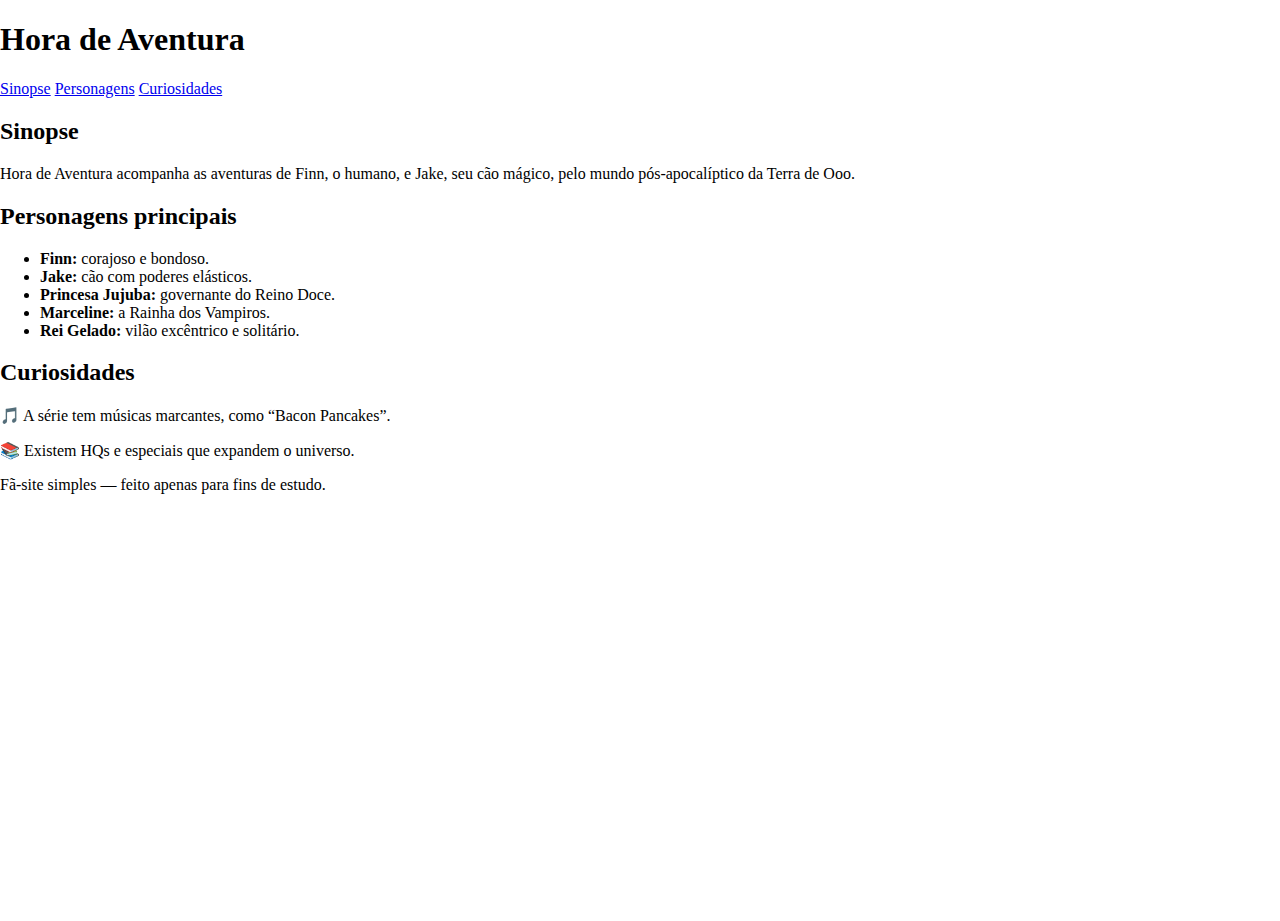
<file: index.html>
<!DOCTYPE html>
<html lang="pt-br">
<head>
  <meta charset="UTF-8">
  <meta name="viewport" content="width=device-width, initial-scale=1.0">
  <title>Hora de Aventura</title>
  <link rel="stylesheet" href="style.css">
</head>
<body>
  <header>
    <h1>Hora de Aventura</h1>
    <nav>
      <a href="#sinopse">Sinopse</a>
      <a href="#personagens">Personagens</a>
      <a href="#curiosidades">Curiosidades</a>
    </nav>
  </header>

  <main>
    <section id="sinopse">
      <h2>Sinopse</h2>
      <p>
        Hora de Aventura acompanha as aventuras de Finn, o humano, e Jake, seu cão mágico,
        pelo mundo pós-apocalíptico da Terra de Ooo.
      </p>
    </section>

    <section id="personagens">
      <h2>Personagens principais</h2>
      <ul>
        <li><strong>Finn:</strong> corajoso e bondoso.</li>
        <li><strong>Jake:</strong> cão com poderes elásticos.</li>
        <li><strong>Princesa Jujuba:</strong> governante do Reino Doce.</li>
        <li><strong>Marceline:</strong> a Rainha dos Vampiros.</li>
        <li><strong>Rei Gelado:</strong> vilão excêntrico e solitário.</li>
      </ul>
    </section>

    <section id="curiosidades">
      <h2>Curiosidades</h2>
      <p>🎵 A série tem músicas marcantes, como “Bacon Pancakes”.</p>
      <p>📚 Existem HQs e especiais que expandem o universo.</p>
    </section>
  </main>

  <footer>
    <p>Fã-site simples — feito apenas para fins de estudo.</p>
  </footer>
</body>
</html>
</file>
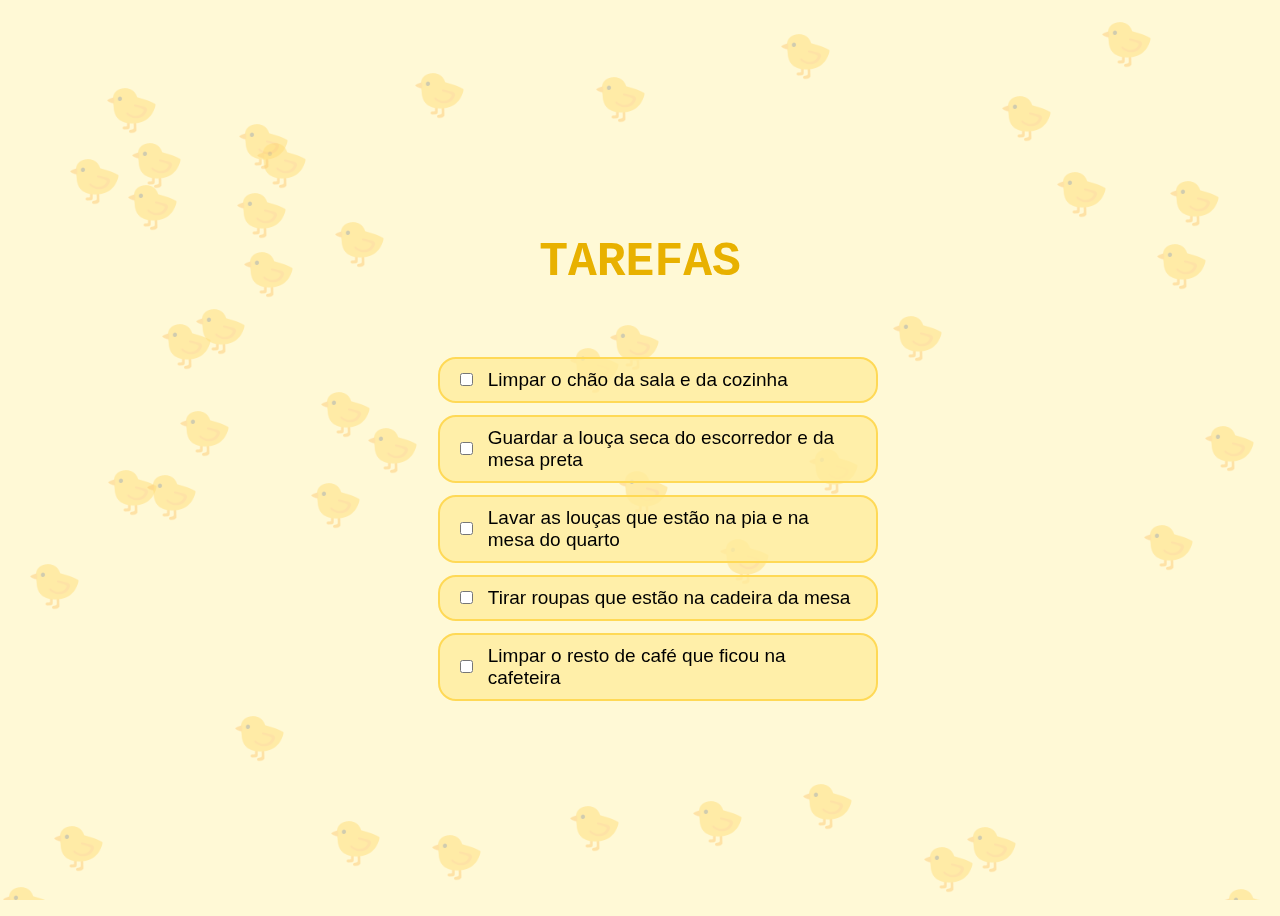
<file: checklist/index.html>
<!DOCTYPE html>
<html lang="pt-BR">
  <head>
    <meta charset="UTF-8" />
    <title>Tarefas</title>
    <link rel="stylesheet" href="style.css" />
  </head>
  <body>
    <h1>TAREFAS</h1>
    <div class="lista">
      <label
        ><input type="checkbox" /> Limpar o chão da sala e da cozinha</label
      >
      <label
        ><input type="checkbox" /> Guardar a louça seca do escorredor e da mesa
        preta</label
      >
      <label
        ><input type="checkbox" /> Lavar as louças que estão na pia e na mesa do
        quarto</label
      >
      <label
        ><input type="checkbox" /> Tirar roupas que estão na cadeira da
        mesa</label
      >
      <label
        ><input type="checkbox" /> Limpar o resto de café que ficou na
        cafeteira</label
      >
    </div>

    <canvas id="patos"></canvas>

    <script src="script.js"></script>
  </body>
</html>
</file>
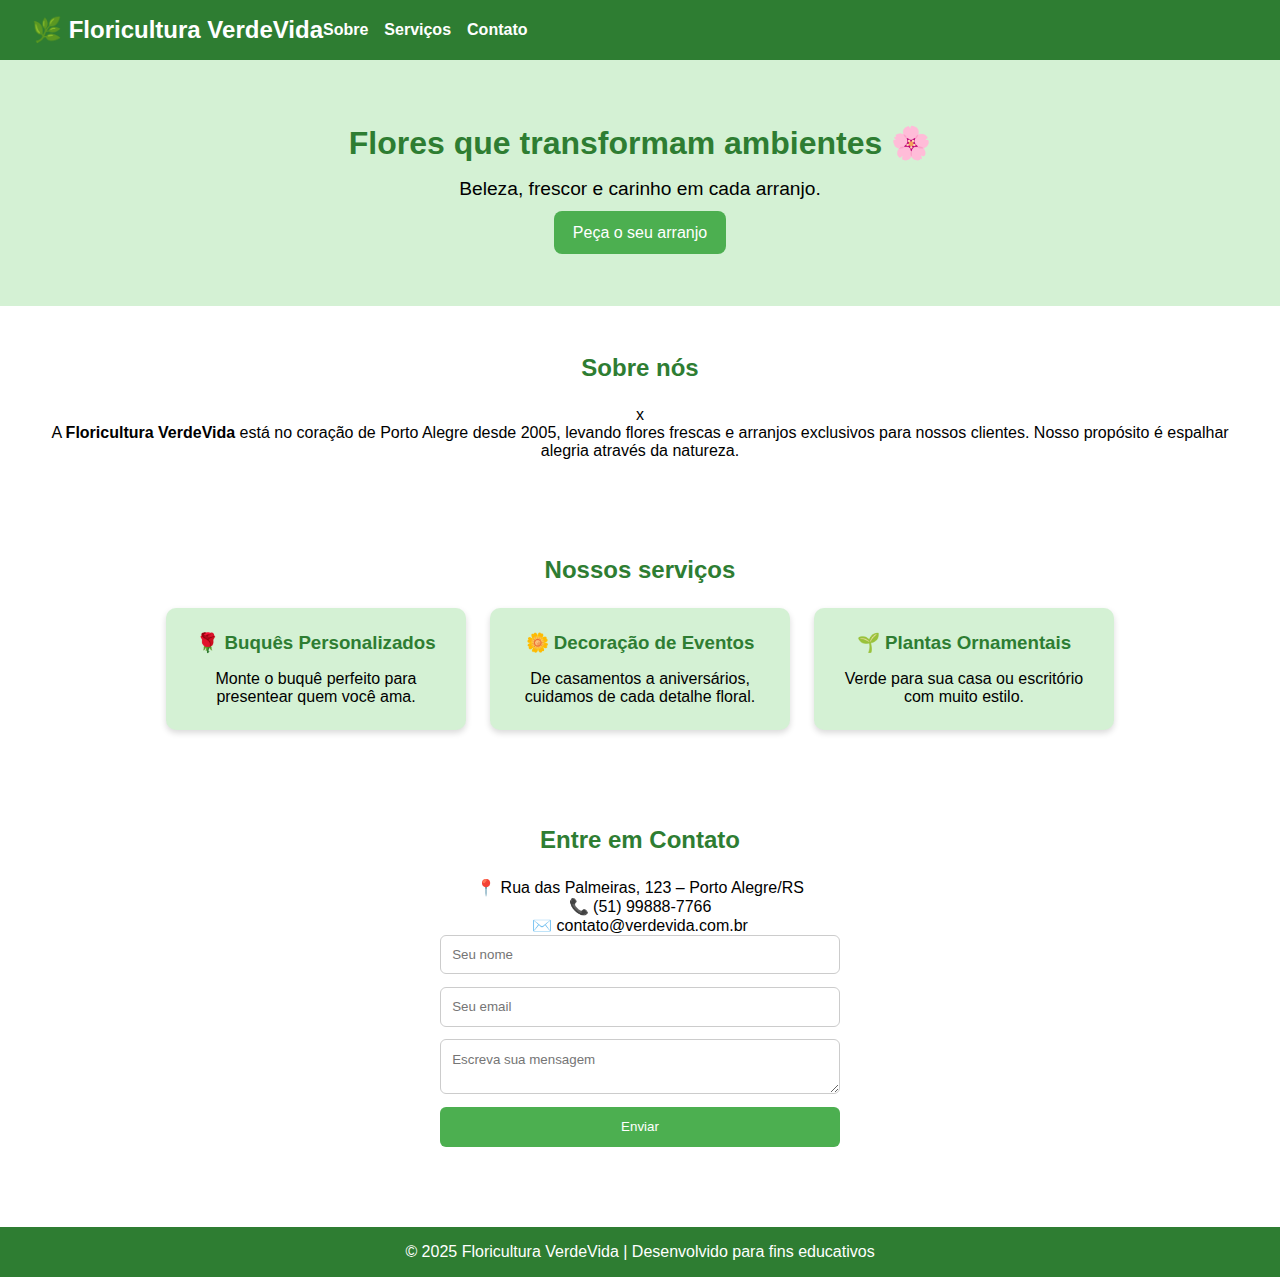
<file: floricultura/index.html>
<!DOCTYPE html>
<html lang="pt-br">
<head>
  <meta charset="UTF-8">
  <meta name="viewport" content="width=device-width, initial-scale=1.0">
  <title>Floricultura VerdeVida</title>
  <link rel="stylesheet" href="style.css">
</head>
<body>
  <!-- Cabeçalho -->
  <header>
    <h1>🌿 Floricultura VerdeVida</h1>
    <nav>
      <ul>
        <li><a href="#sobre">Sobre</a></li>
        <li><a href="#servicos">Serviços</a></li>
        <li><a href="#contato">Contato</a></li>
      </ul>
    </nav>
  </header>

  <!-- Seção Hero -->
  <section class="hero">
    <h2>Flores que transformam ambientes 🌸</h2>
    <p>Beleza, frescor e carinho em cada arranjo.</p>
    <a href="#contato" class="btn">Peça o seu arranjo</a>

  </section>

  <!-- Sobre --> 
  <section id="sobre">
    <h2>Sobre nós</h2> x
    <p>A <strong>Floricultura VerdeVida</strong> está no coração de Porto Alegre desde 2005, levando flores frescas e arranjos exclusivos para nossos clientes. Nosso propósito é espalhar alegria através da natureza.</p>
  </section>

  <!-- Serviços -->
  <section id="servicos">
    <h2>Nossos serviços</h2>
    <div class="cards">
      <div class="card">
        <h3>🌹 Buquês Personalizados</h3>
        <p>Monte o buquê perfeito para presentear quem você ama.</p>
      </div>
      <div class="card">
        <h3>🌼 Decoração de Eventos</h3>
        <p>De casamentos a aniversários, cuidamos de cada detalhe floral.</p>
      </div>
      <div class="card">
        <h3>🌱 Plantas Ornamentais</h3>
        <p>Verde para sua casa ou escritório com muito estilo.</p>
      </div>
    </div>
  </section>

  <!-- Contato -->
  <section id="contato">
    <h2>Entre em Contato</h2>
    <p>📍 Rua das Palmeiras, 123 – Porto Alegre/RS</p>
    <p>📞 (51) 99888-7766</p>
    <p>✉️ contato@verdevida.com.br</p>

    <form>
      <input type="text" placeholder="Seu nome" required>
      <input type="email" placeholder="Seu email" required>
      <textarea placeholder="Escreva sua mensagem"></textarea>
      <button type="submit">Enviar</button>
    </form>
  </section>

  <!-- Rodapé -->
  <footer>
    <p>© 2025 Floricultura VerdeVida | Desenvolvido para fins educativos</p>
  </footer>
</body>
</html>
</file>
<file: style.css>
body, html, #app {
  margin: 0;
  width: 100%;
  height: 100%;
}

#app {
  overflow: hidden;
  touch-action: pan-up;
  color: #ffffff;
  font-family: 'Montserrat', sans-serif;
  text-align: center;
  text-shadow: 0 0 5px #ffffff, 0 0 20px #000, 0 0 30px #000;
}

#app h1 {
  --fontSize: 60px;
  --lineHeight: 80px;
  width: auto;
  height: calc(2 * var(--lineHeight));
  line-height: var(--lineHeight);
  margin: calc(50vh - var(--lineHeight)) auto 0;
  font-size: var(--fontSize);
  text-transform: uppercase;
}

#app p {
  margin-top: 10px;
  display: inline-block;
  text-decoration: none;
  color: #fff;
}

#app canvas {
  display: block;
  position: fixed;
  z-index: -1;
  top: 0;
}
</file>
<file: checklist/style.css>
body {
  background: #fff9d6;
  font-family: "Poppins", sans-serif;
  display: flex;
  flex-direction: column;
  justify-content: center;
  align-items: center;
  min-height: 100vh;
  overflow-x: hidden;
  position: relative;
}

h1 {
  font-size: 48px;
  font-family:'Courier New', Courier, monospace;
  color: #e8b100;
  font-weight: 700;
  margin-top: 10px;
  position: relative;
  z-index: 5;
  padding: 10px 15px;
  backdrop-filter: blur(6px);
}

.lista {
  display: flex;
  font-family:Verdana, Geneva, Tahoma, sans-serif;
  flex-direction: column;
  width:32%; /* diminuído */
  margin-top: 25px;
  gap: 12px;
  font-size: 19px;
  align-items: flex-start;
  position: relative;
  z-index: 5;
}

.container{
  display:flex;
  flex-direction:column;
  justify-content:center;
  align-items:center;
  min-height:calc(100vh - 60px);
  z-index:5;
}

label {
  width: 100%;
  background: rgba(255, 236, 158, 0.8);
  padding: 10px 16px;
  border-radius: 18px;
  border: 2px solid #ffd956;
  cursor: pointer;
  transition: 0.2s;
  display: flex;
  align-items: center;
  gap: 12px;
}

label:hover {
  transform: scale(1.02);
}

input:checked + label,
label:has(input:checked) {
  text-decoration: line-through;
  opacity: 0.55;
}

#patos {
  position: fixed;
  top: 0;
  left: 0;
  width: 100vw;
  height: 100vh;
  pointer-events: none;
  z-index: 1;
  opacity: 0.45; /* patinhos base ficam semi pop */
}
</file>
<file: floricultura/style.css>
/* Reset simples */
* {
  margin: 0;
  padding: 0;
  box-sizing: border-box;
  font-family: Arial, sans-serif;
}

/* Cores principais */
:root {
  --verde-claro: #d4f1d4;
  --verde-medio: #4CAF50;
  --verde-escuro: #2e7d32;
}

/* Cabeçalho */
header {
  background: var(--verde-escuro);
  color: white;
  padding: 1rem 2rem;
  display: flex;
  justify-content: space-bnetween;
  align-items: center;              
}

header h1 {
  font-size: 1.5rem;
}

nav ul {
  list-style: none;
  display: flex;
  gap: 1rem;
}

nav a {
  color: white;
  text-decoration: none;
  font-weight: bold;
}

nav a:hover {
  text-decoration: underline;
}

/* Hero */
.hero {
  text-align: center;
  padding: 4rem 2rem;
  background: var(--verde-claro);
}

.hero h2 {
  font-size: 2rem;
  margin-bottom: 1rem;
  color: var(--verde-escuro);
}

.hero p {
  font-size: 1.2rem;
  margin-bottom: 1.5rem;
}

.btn {
  background: var(--verde-medio);
  color: white;
  padding: 0.8rem 1.2rem;
  text-decoration: none;
  border-radius: 8px;
}

.btn:hover {
  background: var(--verde-escuro);
}

/* Seções */
section {
  padding: 3rem 2rem;
  text-align: center;
}

section h2 {
  margin-bottom: 1.5rem;
  color: var(--verde-escuro);
}

/* Cards de serviços */
.cards {
  display: flex;
  justify-content: center;
  gap: 1.5rem;
  flex-wrap: wrap;
}

.card {
  background: var(--verde-claro);
  padding: 1.5rem;
  border-radius: 10px;
  box-shadow: 0px 3px 6px rgba(0,0,0,0.15);
  flex: 1 1 250px;
  max-width: 300px;
}

.card h3 {
  margin-bottom: 1rem;
  color: var(--verde-escuro);
}

/* Formulário */
form {
  display: flex;
  flex-direction: column;
  gap: 0.8rem;
  max-width: 400px;
  margin: 0 auto;
}

form input, form textarea {
  padding: 0.7rem;
  border: 1px solid #ccc;
  border-radius: 6px;
}

form button {
  background: var(--verde-medio);
  color: white;
  border: none;
  padding: 0.8rem;
  border-radius: 6px;
  cursor: pointer;
}

form button:hover {
  background: var(--verde-escuro);
}

/* Rodapé */
footer {
  text-align: center;
  background: var(--verde-escuro);
  color: white;
  padding: 1rem;
  margin-top: 2rem;
}
</file>
